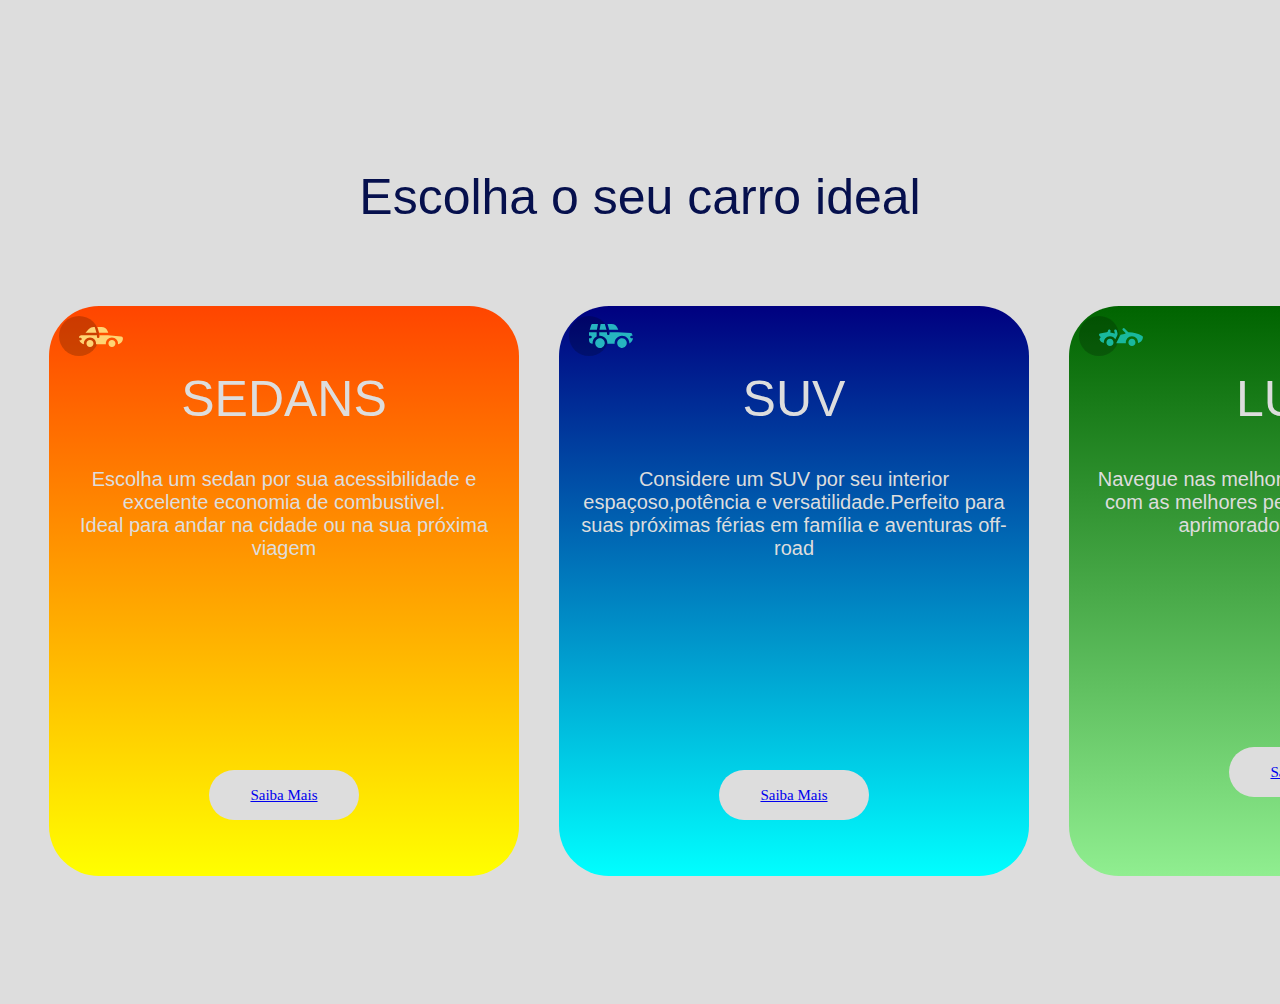
<file: Trabalho 5/LAYOUT 1 (EXTRA)/index.html>
<!DOCTYPE html>
<html lang="pt-br">

<head>
    <meta charset="UTF-8">
    <meta http-equiv="X-UA-Compatible" content="IE=edge">
    <meta name="viewport" content="width=device-width, initial-scale=1.0">
    <title>layout 1 (extra)</title>
    <link rel="stylesheet" href="css/style.css">
</head>
<header class="title2">
    
        <p>Escolha o seu carro ideal</p>
</header>

<body>

    <div class="container">



        <div class="item parte1">
            <img src="img/sedans.svg">
            <div class="title">SEDANS</div>
            <div class="text">
                <p>Escolha um sedan por sua acessibilidade e excelente economia de combustivel. <br>Ideal para andar na cidade ou na sua próxima viagem</br>
                </p>
            </div>
            <button class="btn1"><a href="https://bocamafra.com.br/melhores-modelos-de-carro-sedan-populares-baratos-e-economicos/">Saiba Mais</a></button>

          
        </div>

        <div class="item parte2">
            <img src="img/suvs.svg">
            <div class="title">SUV</div>
            <div class="text">
                <p>Considere um SUV por seu interior espaçoso,potência e versatilidade.Perfeito para suas próximas férias em família e aventuras off-road</br>
                </p>
            </div>
            <button class="btn2"><a href="https://canaltech.com.br/carros/melhor-suv-barato-brasil-207779/">Saiba Mais</a></button>
        </div>

        <div class="item parte3">
            <img src="img/luxury.svg">
            <div class="title">LUXO</div>


            <div class="text">
                <p>Navegue nas melhores marcas de automóveis com as melhores peças.Desfrute do conforto aprimorado com muito estilo</br>
                </p>
            </div>
            <button class="btn3"><a href="https://forbes.com.br/forbeslife/2022/01/os-5-carros-de-luxo-mais-aguardados-de-2022/">Saiba Mais</a></button>
        </div>






    </div>
    
</body>

</html>
</file>
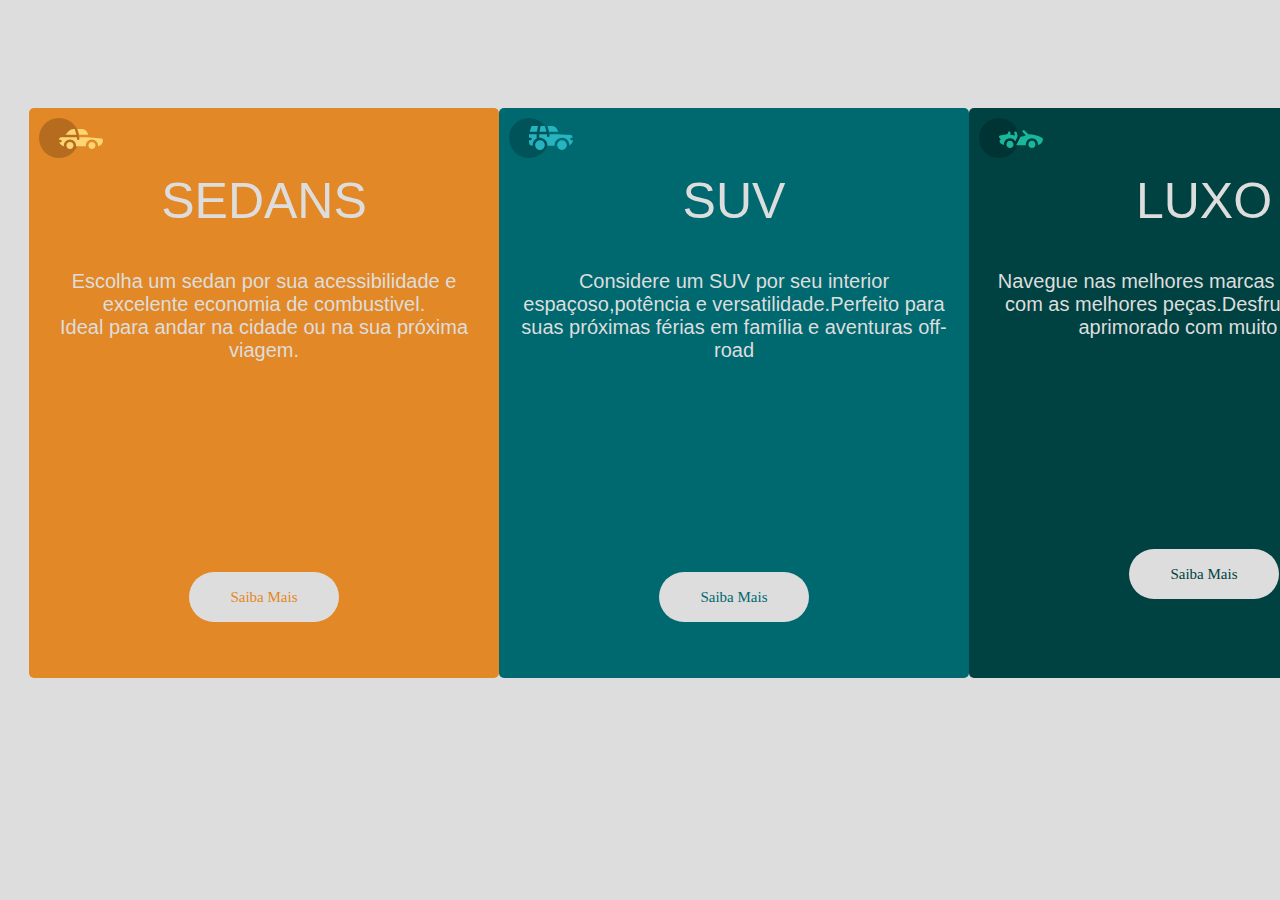
<file: Trabalho 5/LAYOUT 1/index.html>
<!DOCTYPE html>
<html lang="pt-br">

<head>
    <meta charset="UTF-8">
    <meta http-equiv="X-UA-Compatible" content="IE=edge">
    <meta name="viewport" content="width=device-width, initial-scale=1.0">
    <title>layout 1</title>
    <link rel="stylesheet" href="css/style.css">
</head>

<body>

    <div class="container">



        <div class="item parte1">
            <img src="img/sedans.svg">
            <div class="title">SEDANS</div>
            <div class="text">
                <p>Escolha um sedan por sua acessibilidade e excelente economia de combustivel. <br>Ideal para andar na cidade ou na sua próxima viagem.</br>
                </p>
            </div>
            <button class="btn1">Saiba Mais</button>
        </div>

        <div class="item parte2">
            <img src="img/suvs.svg">
            <div class="title">SUV</div>
            <div class="text">
                <p>Considere um SUV por seu interior espaçoso,potência e versatilidade.Perfeito para suas próximas férias em família e aventuras off-road</br>
                </p>
            </div>
            <button class="btn2">Saiba Mais</button>
        </div>

        <div class="item parte3">
            <img src="img/luxury.svg">
            <div class="title">LUXO</div>


            <div class="text">
                <p>Navegue nas melhores marcas de automóveis com as melhores peças.Desfrute do conforto aprimorado com muito estilo</br>
                </p>
            </div>
            <button class="btn3">Saiba Mais</button>
        </div>






    </div>
    
</body>

</html>
</file>
<file: Trabalho 5/LAYOUT 1 (EXTRA)/css/style.css>
@import url('https://fonts.googleapis.com/css2?family=Open+Sans:wght@400;500;700;800&display=swap');

html {
    margin: 0;
    padding: 100px 20px;
}

body {
    background-color: #dddddd;
    
}

.item {
    border-radius: 50px;
    padding: 10px;
    height: 550px;
    

}

.container {
    display: grid;
    grid-template-columns: 1px;
    grid-template-rows: 300px 10px 200px;
    
  
    
   
    
}



.parte1 {
    background: linear-gradient(#FF4500,#FFFF00);
    grid-area: 1/2/5/3;
    margin:  20px;
    
   
}


.parte2 {
    background: linear-gradient(#000080,#00FFFF);
    grid-area: 1/4/12/3;
    margin:  20px;

    
}

.parte3 {
    background: linear-gradient(#006400,#90EE90);
    grid-area: 1/4/12/5;
    margin:  20px;
}

.btn1 {
    border:none;
    border-radius: 30px;
    background-color: #dddddd;
    display: inline-block;
    cursor: pointer;
    font-family: Verdana;
    font-size: 15px;
    padding: 6px 10px;
    text-decoration: none;
    width: 150px;
    height: 50px;
    color: #e38826;
    margin: 180px 150px;
    
  

}

.btn2 {
    border-radius: 30px;
    border:none;
    background-color: #dddddd;
    display: inline-block;
    cursor: pointer;
    font-family: Verdana;
    font-size: 15px;
    padding: 6px 10px;
    text-decoration: none;
    width: 150px;
    height: 50px;
    color: #006970;
    margin: 180px 150px;
}

.btn3 {
    border-radius: 30px;
    border:none;
    background-color: #dddddd;
    display: inline-block;
    cursor: pointer;
    font-family: Verdana;
    font-size: 15px;
    padding: 6px 10px;
    text-decoration: none;
    width: 150px;
    height: 50px;
    color: #004241;
    margin: 180px 150px;
}

.btn1:hover {
    opacity: 0.5;
}

.btn2:hover {
    opacity: 0.5;
}

.btn3:hover:hover {
    opacity: 0.5;
}


.text {
    font-family:'Lucida Sans', 'Lucida Sans Regular', 'Lucida Grande', 'Lucida Sans Unicode', Geneva, Verdana, sans-serif;
    font-size: 20px;
    text-align: center;
    color: #dddddd;
    padding: 10px;
    
}

.title{
    font-family: 'Lucida Sans', 'Lucida Sans Regular', 'Lucida Grande', 'Lucida Sans Unicode', Geneva, Verdana, sans-serif;
    font-size: 50px;
    text-align: center;
    color: #dddddd;
    padding: 10px;
}

.title2{
    font-family: 'Lucida Sans', 'Lucida Sans Regular', 'Lucida Grande', 'Lucida Sans Unicode', Geneva, Verdana, sans-serif;
    font-size: 50px;
    text-align: center;
   
    padding: 10px;
    color: #06104d;
}







/*
Projeto: Card com 3 Colunas
Autor: Lirana Brixner
Início:		25/02/2022
Conclusão:	27/02/2022
Estimado:	5 horas
Tempo:	10 horas
Versão:	2
*/
</file>
<file: Trabalho 5/LAYOUT 1/css/style.css>
html {
        margin: 0;
        padding: 100px 20px;
    }
    
    body {
        background-color: #dddddd;
    }
    
    .item {
        border-radius: 5px;
        padding: 10px;
        height: 550px;
    }
    
    .container {
        display: grid;
        grid-template-columns: 1px;
        grid-template-rows: 300px 10px 200px;
        
    }
    
    .parte1 {
        background-color: #e38826;
        grid-area: 1/2/5/3;
       
        
        
       
    }
    
    .parte2 {
        background-color: #006970;
        grid-area: 1/4/12/3;
       
        
    }
    
    .parte3 {
        background-color: #004241;
        grid-area: 1/4/12/5;
        
    }
    
    .btn1 {
        border-radius: 30px;
        border:none;
        background-color: #dddddd;
        display: inline-block;
        cursor: pointer;
        font-family: Verdana;
        font-size: 15px;
        padding: 6px 10px;
        text-decoration: none;
        width: 150px;
        height: 50px;
        color: #e38826;
        margin: 180px 150px;
    }
    
    .btn2 {
        border-radius: 30px;
        border: none;
        background-color: #dddddd;
        display: inline-block;
        cursor: pointer;
        font-family: Verdana;
        font-size: 15px;
        padding: 6px 10px;
        text-decoration: none;
        width: 150px;
        height: 50px;
        color: #006970;
        margin: 180px 150px;
        
    }
    
    .btn3 {
        border-radius: 30px;
        border:none;
        background-color: #dddddd;
        display: inline-block;
        cursor: pointer;
        font-family: Verdana;
        font-size: 15px;
        padding: 6px 10px;
        text-decoration: none;
        width: 150px;
        height: 50px;
        color: #004241;
        margin: 180px 150px;
    }
    
    
    .btn1:hover {
        opacity: 0.5;
    }
    
    .btn2:hover {
        opacity: 0.5;
    }
    
    .btn3:hover {
        opacity: 0.5;
    }

    
    
    
    .text {
        font-family: sans-serif;
        font-size: 20px;
        text-align: center;
        color: #dddddd;
        padding: 10px;
    }

    .title{
        font-family: sans-serif;
        font-size: 50px;
        text-align: center;
        color: #dddddd;
        padding: 10px;
    }
    




    /*
Projeto: Card com 3 Colunas
Autor: Lirana Brixner
Início:		25/02/2022
Conclusão:	27/02/2022
Estimado:	5 horas
Tempo:	9 horas
Versão:	1
*/
</file>
